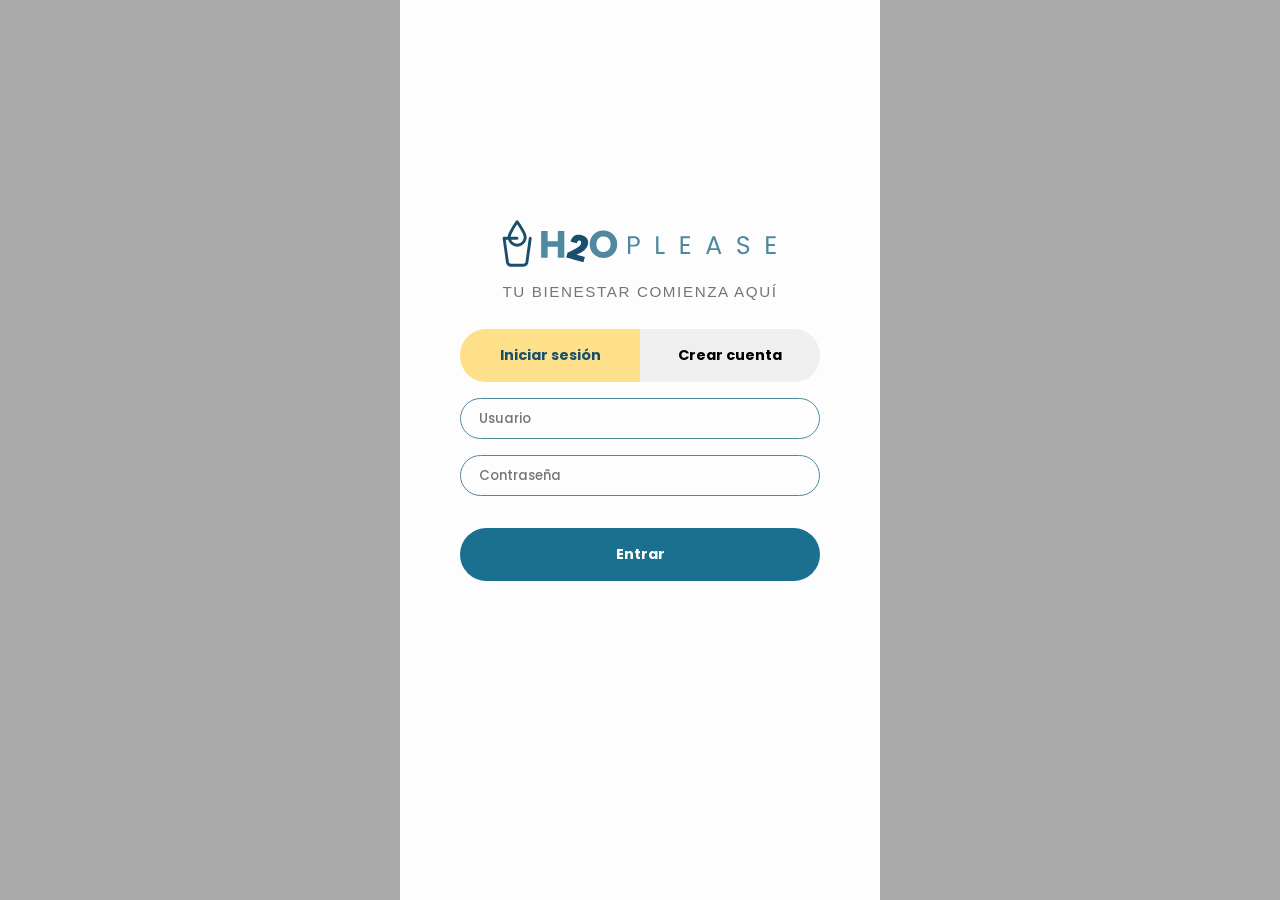
<file: index.html>
<!DOCTYPE html>
<html lang="es">

<head>
  <meta charset="UTF-8">
  <meta name="viewport" content="width=device-width, initial-scale=1.0">
  <link rel="stylesheet" href="styles/styles.css" type="text/css">
  <script src="./scripts/darkmode.js" defer></script>
  <title>H2O Please - Acceso</title>
</head>

<body data-page="login">
  <main class="login-layout">

    <header>
      <svg viewBox="0 0 1586 278">
        <path
          d="M89.26 13.24c1.88-2.63 4.2-5.67 7.76-5.72 3.62-.41 6.71 2 8.6 4.85 14.27 20.89 28.31 42.14 38.7 65.28 2.92 6.84 5.8 13.87 6.53 21.34.98 12.56-2.82 25.39-10.37 35.46-9.56 13-25.22 21.6-41.47 21.66-11.46.46-22.93-3.2-32.17-9.97-9.79-7.02-16.87-17.4-20.49-28.83-4.37-.12-8.75-.09-13.12-.07 6.08 41.65 11.75 83.37 17.63 125.05.47 2.96 1.45 6.08 3.88 8.03 2.51 2.21 6.02 2.38 9.2 2.43q34.065-.105 68.13 0c3.62.04 7.72-.59 10.01-3.71 3.18-4.31 2.85-10 3.73-15.05 5.73-41.61 11.74-83.19 17.48-124.8.39-2.22 1.01-4.55 2.68-6.17 3.26-3.26 9.33-2.8 12.04.94 1.76 2.15 1.74 5.08 1.47 7.7-6.36 44.69-12.5 89.41-18.81 134.11-1.24 9.39-7.67 17.95-16.51 21.44-4.79 2.03-10.08 1.87-15.17 1.87-22.35-.04-44.69-.04-67.04.01-8.11.2-16.2-3.42-21.22-9.83-3.88-4.59-5.69-10.52-6.37-16.41-5.66-40.8-11.33-81.6-17.05-122.39-.55-4.12-1.57-8.22-1.37-12.39.11-3.74 3.41-6.86 7.09-7.06 6.98-.51 14-.03 20.99-.15 2.14-13.87 8.37-26.63 14.88-38.91 9.08-16.86 19.56-32.91 30.36-48.71M67.77 80.75c-3.06 6.37-5.65 13.02-6.93 20 11.07.17 22.14.02 33.21.01 2.81.12 5.98 0 8.29 1.88 3.64 2.93 3.96 9.07.53 12.29-2.31 2.3-5.8 2.23-8.82 2.34-10.08-.01-20.15-.15-30.23.04 3.88 7.95 10.05 14.91 18.12 18.74 10.35 5.13 23.21 4.82 33.27-.87 10.31-5.68 17.84-16.37 19-28.17 1.22-8.62-2.25-16.89-5.72-24.57-8.58-18.23-19.15-35.5-30.7-51.99-11.35 15.89-21.53 32.69-30.02 50.3M437.36 89.45c14.55-1.98 29.56 1.76 42.22 8.99 10.99 6.21 18.28 18.14 18.94 30.73.89 17.42-7.47 34.55-20.42 45.96-13.39 11.76-29.52 19.96-46.1 26.23 15.97 4.03 31.85 8.41 47.75 12.7-2.65 10.05-5.37 20.08-8.06 30.11-20.61-5.12-41.04-10.92-61.57-16.32-11.89-3.27-23.87-6.23-35.71-9.68 1.88-7.34 3.9-14.64 5.75-21.98.79-2.58 1.17-5.94 4.1-6.99 21.26-9.6 43.65-18.02 61.63-33.34 7.18-6.16 13.62-14.86 13.06-24.78-.28-7.79-10.5-12.14-16.65-7.79-4.55 3.16-6.19 8.75-7.91 13.71-12.11-2.98-24.18-6.15-36.13-9.69 2.83-8.69 6.68-17.28 13.05-23.98 6.8-7.38 16.06-12.54 26.05-13.88" />
        <path
          d="m 582.47,65.1 c -2.02059,0.05967 -4.03848,0.189753 -6.05,0.39 -25.24,2.18 -49.04,17.59 -60.62,40.23 -8.57,16.31 -10.6,35.61 -7.06,53.58 3.71,18.65 14.77,35.71 30.36,46.62 25.85,18.28 62.88,18.88 89.31,1.46 16.26,-10.67 27.99,-27.95 31.97,-46.98 2.84,-13.64 2.45,-28 -1.35,-41.42 C 653.6,100.29 640.58,83.81 623.34,74.65 610.923,67.755 596.623,64.688 582.47,65.1 m -349.4,2.16 c -0.33,19.25 -0.05,38.5 -0.14,57.74 0.13,31.23 -0.26,62.45 0.2,93.67 12.18,-0.14 24.37,-0.11 36.56,-0.02 0.11,-20.8 -0.27,-41.61 0.18,-62.41 19.01,0.02 38.02,0.05 57.04,-0.01 0.26,20.68 -0.05,41.36 0.13,62.05 12.29,0.23 24.58,0.26 36.86,-0.02 0.03,-50.33 0.14,-100.66 -0.06,-150.99 -12.24,0.04 -24.49,0.06 -36.74,-0.01 -0.28,19.67 0.04,39.34 -0.15,59.01 -19.04,0.23 -38.08,0.25 -57.12,-0.01 -0.35,-19.65 -0.07,-39.32 -0.13,-58.97 -12.21,0.01 -24.42,0.04 -36.63,-0.03 m 352.72,31.268 c 5.838,0.083 11.65,1.185 16.95,3.673 8.37,3.9 14.89,11.249 18.34,19.759 3.61,8.69 4.239,18.34 3.309,27.63 -1,9.62 -4.82,19.15 -11.77,26.03 -6.16,6.38 -14.82,10 -23.6,10.61 -10.71,0.89 -22.2,-1.58 -30.37,-8.89 -7.91,-6.9 -12.39,-17.09 -13.41,-27.42 -1.02,-10.71 -0.22,-22.01 4.9,-31.67 5.02,-9.64 14.5,-16.86 25.22,-18.85 3.416,-0.604 6.928,-0.921 10.431,-0.872 m 785.887,-1.945 c -5.145,0.14 -10.256,1.08 -14.987,3.117 -7.48,3.07 -13.66,9.51 -15.59,17.46 -2,8.28 -0.85,18.07 5.45,24.29 6.43,6.52 15.76,8.39 24.23,10.84 6.53,1.94 13.66,3.35 18.9,8.02 6.5,5.74 5.7,17.16 -0.91,22.51 -6.5,5.47 -16.06,5.58 -23.85,3.25 -6.57,-2.09 -10.1,-8.58 -11.63,-14.88 -4.59,-0.27 -9.18,-0.26 -13.77,-0.19 0.51,7.31 3.42,14.59 9.27,19.25 8.53,7.23 20.39,9.11 31.22,7.86 9.22,-1.02 18.31,-5.84 23.29,-13.85 4.08,-6.37 4.88,-14.45 3.1,-21.71 -1.73,-6.95 -7.3,-12.4 -13.68,-15.29 -8.7,-3.88 -18.14,-5.62 -27.05,-8.89 -4.5,-1.68 -9.08,-4.4 -11.06,-8.99 -2.52,-6.39 -0.66,-14.7 5.39,-18.45 6.55,-4.11 15.27,-4.19 22.28,-1.17 5.14,2.18 8.08,7.22 10.18,12.13 4.63,0.24 9.26,0.2 13.91,0.07 -0.81,-3.97 -1.67,-8.04 -3.87,-11.51 -4.73,-7.4 -12.99,-12.13 -21.6,-13.32 -3.038,-0.428 -6.136,-0.631 -9.223,-0.547 m 158.037,1.075 c -8.8927,6.67e-4 -17.784,0.05167 -26.674,0.153 0,33.29 -0.21,66.58 0.1,99.87 17.85,-0.13 35.69,-0.13 53.54,-0.02 -0.02,-3.56 0,-7.121 0.03,-10.681 -13.53,-0.55 -27.08,-0.13 -40.61,-0.21 -0.15,-11.49 -0.22,-22.97 0.05,-34.45 12.04,0.06 24.08,0.24 36.12,-0.06 0.03,-3.48 0.02,-6.96 -0.01,-10.43 -12.05,-0.28 -24.1,-0.07 -36.15,-0.08 -0.17,-11.15 -0.22,-22.3 0.03,-33.44 13.42,0.04 26.84,0.23 40.26,-0.07 0.04,-3.47 0.04,-6.95 -0.01,-10.42 -8.8907,-0.108667 -17.7827,-0.162667 -26.676,-0.162 m -483,0.003 c -8.8927,0 -17.784,0.05 -26.674,0.15 0,33.29 -0.2,66.58 0.1,99.87 17.85,-0.14 35.69,-0.11 53.54,-0.02 -0.01,-3.56 0,-7.121 0.04,-10.681 -13.54,-0.55 -27.08,-0.12 -40.62,-0.22 -0.14,-11.48 -0.21,-22.96 0.05,-34.44 12.04,0.06 24.09,0.24 36.13,-0.07 0.02,-3.47 0.01,-6.95 -0.02,-10.42 -12.05,-0.29 -24.1,-0.07 -36.15,-0.09 -0.16,-11.14 -0.21,-22.29 0.03,-33.43 13.42,0.05 26.84,0.22 40.26,-0.07 0.05,-3.47 0.04,-6.95 -0.01,-10.42 -8.8907,-0.105333 -17.7827,-0.158333 -26.676,-0.159 M 740.54,97.764 c -5.835,0.003 -11.67,0.056 -17.5,0.126 0,33.26 -0.21,66.53 0.11,99.78 4.23,-0.05 8.47,-0.05 12.71,0 0.38,-13.88 -0.01,-27.78 0.19,-41.67 13.62,-0.65 28.49,2.1 40.88,-5.1 14.22,-8.42 16.94,-29.89 6.44,-42.27 -6.06,-7.51 -15.99,-10.49 -25.33,-10.7 -5.83,-0.124 -11.665,-0.17 -17.5,-0.166 m 147.957,0.055 c -2.15605,-0.0047 -4.3121,0.0057 -6.468,0.031 0.02,33.27 -0.2,66.55 0.12,99.82 15.9,-0.13 31.81,-0.13 47.71,0 0.06,-3.55 0.111,-7.09 0.151,-10.64 -11.65,-0.19 -23.3,0.02 -34.95,-0.1 -0.15,-29.68 0.06,-59.36 -0.09,-89.05 -2.1575,-0.03499 -4.31522,-0.05499 -6.473,-0.06 m 318.777,0.393 c -2.478,-0.023 -4.944,0.108 -7.344,0.728 -1.89,3.07 -2.83,6.59 -4.04,9.95 -10.54,29.48 -21.54,58.8 -31.95,88.32 4.46,0.09 9.19,1.06 13.49,-0.54 3.44,-6.75 5.14,-14.26 7.97,-21.29 14.46,-0.13 28.92,-0.04 43.38,-0.05 2.91,7.28 5.32,14.74 8.2,22.03 4.45,0.1 8.9,0.07 13.35,-0.1 -3.23,-10.37 -7.28,-20.46 -10.88,-30.71 -8.27,-22.71 -16.36,-45.48 -24.75,-68.15 -2.455,0.01 -4.947,-0.166 -7.426,-0.188 m -458.279,10.303 c 4.318,-0.033 8.63,0.079 12.916,0.634 6.17,0.78 12.048,5.05 13.618,11.25 1.74,6.92 1.01,15.5 -4.77,20.39 -5.19,4.35 -12.379,4.28 -18.779,4.45 -5.31,0.04 -10.62,-0.02 -15.93,-0.13 -0.09,-12.12 -0.08,-24.24 0,-36.36 4.305,-0.025 8.628,-0.202 12.945,-0.234 m 458.345,6.375 c 5.88,16.61 12.05,33.119 17.67,49.819 -11.94,0.09 -23.88,-0.04 -35.82,0.09 6.08,-16.62 11.57,-33.47 18.15,-49.91" />
      </svg>

    </header>

    <section>
      <h1>Tu bienestar comienza aquí</h1>

      <div class="auth-tabs">
        <button type="button" class="auth-tab active" data-mode="login">
          Iniciar sesión
        </button>
        <button type="button" class="auth-tab" data-mode="register">
          Crear cuenta
        </button>
      </div>


      <form id="auth-form">

        <input type="text" id="username" placeholder="Usuario" required autocomplete="username">
        <input type="password" id="password" placeholder="Contraseña" required autocomplete="current-password">

        <button type="submit" id="auth-submit-btn">Entrar</button>
      </form>
    </section>

    <footer>

    </footer>

  </main>

  <script type="module" src="scripts/index.js"></script>
</body>

</html>
</file>
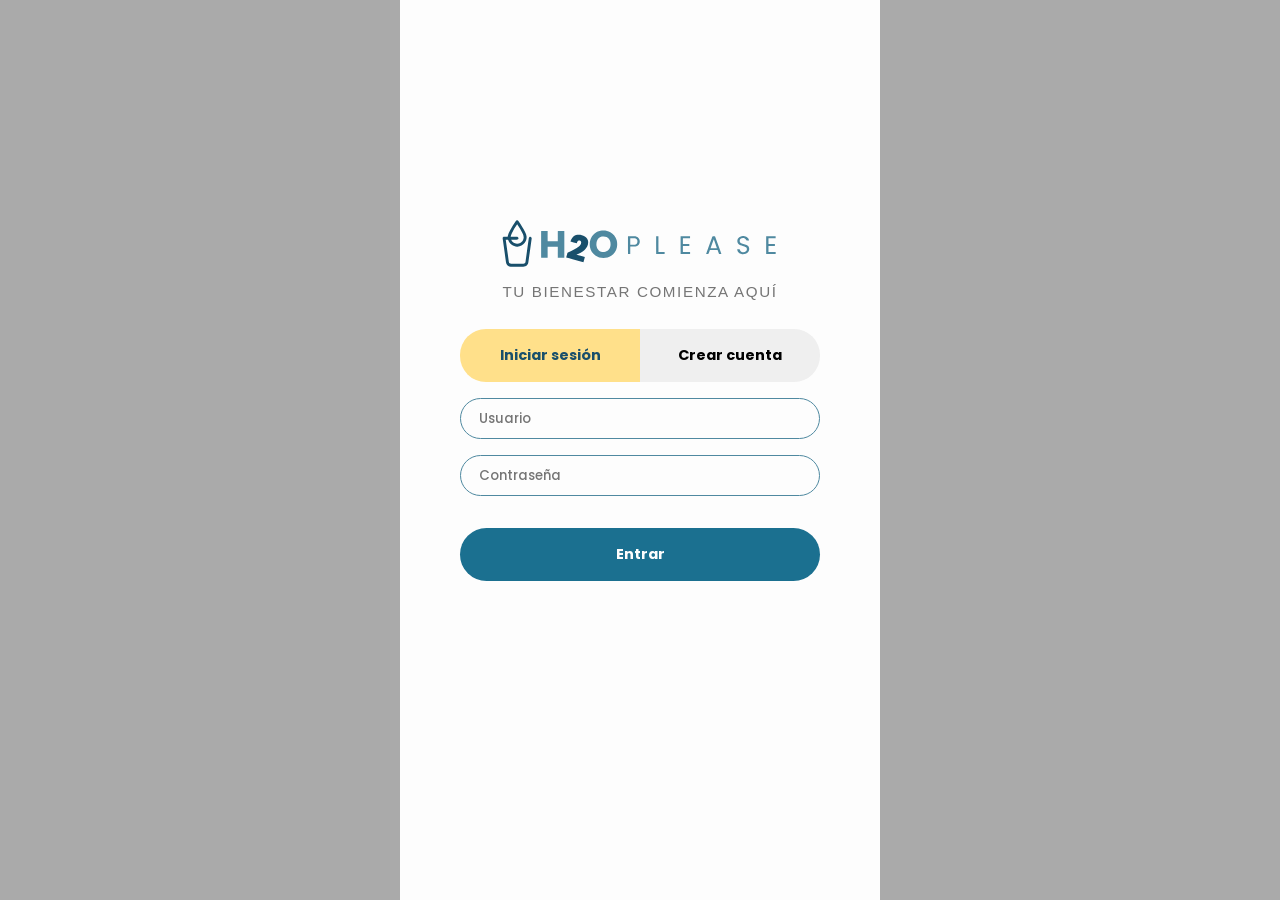
<file: dashboard.html>
<!DOCTYPE html>
<html lang="es">

<head>
  <meta charset="UTF-8">
  <meta name="viewport" content="width=device-width, initial-scale=1.0">
  <link rel="stylesheet" href="styles/styles.css" type="text/css">
  <script src="./scripts/darkmode.js" defer></script>
  <title>H2O Please</title>
</head>

<body data-page="dashboard">
  <header class="header-top">
    <svg viewBox="0 0 1586 278">
      <path
        d="M89.26 13.24c1.88-2.63 4.2-5.67 7.76-5.72 3.62-.41 6.71 2 8.6 4.85 14.27 20.89 28.31 42.14 38.7 65.28 2.92 6.84 5.8 13.87 6.53 21.34.98 12.56-2.82 25.39-10.37 35.46-9.56 13-25.22 21.6-41.47 21.66-11.46.46-22.93-3.2-32.17-9.97-9.79-7.02-16.87-17.4-20.49-28.83-4.37-.12-8.75-.09-13.12-.07 6.08 41.65 11.75 83.37 17.63 125.05.47 2.96 1.45 6.08 3.88 8.03 2.51 2.21 6.02 2.38 9.2 2.43q34.065-.105 68.13 0c3.62.04 7.72-.59 10.01-3.71 3.18-4.31 2.85-10 3.73-15.05 5.73-41.61 11.74-83.19 17.48-124.8.39-2.22 1.01-4.55 2.68-6.17 3.26-3.26 9.33-2.8 12.04.94 1.76 2.15 1.74 5.08 1.47 7.7-6.36 44.69-12.5 89.41-18.81 134.11-1.24 9.39-7.67 17.95-16.51 21.44-4.79 2.03-10.08 1.87-15.17 1.87-22.35-.04-44.69-.04-67.04.01-8.11.2-16.2-3.42-21.22-9.83-3.88-4.59-5.69-10.52-6.37-16.41-5.66-40.8-11.33-81.6-17.05-122.39-.55-4.12-1.57-8.22-1.37-12.39.11-3.74 3.41-6.86 7.09-7.06 6.98-.51 14-.03 20.99-.15 2.14-13.87 8.37-26.63 14.88-38.91 9.08-16.86 19.56-32.91 30.36-48.71M67.77 80.75c-3.06 6.37-5.65 13.02-6.93 20 11.07.17 22.14.02 33.21.01 2.81.12 5.98 0 8.29 1.88 3.64 2.93 3.96 9.07.53 12.29-2.31 2.3-5.8 2.23-8.82 2.34-10.08-.01-20.15-.15-30.23.04 3.88 7.95 10.05 14.91 18.12 18.74 10.35 5.13 23.21 4.82 33.27-.87 10.31-5.68 17.84-16.37 19-28.17 1.22-8.62-2.25-16.89-5.72-24.57-8.58-18.23-19.15-35.5-30.7-51.99-11.35 15.89-21.53 32.69-30.02 50.3M437.36 89.45c14.55-1.98 29.56 1.76 42.22 8.99 10.99 6.21 18.28 18.14 18.94 30.73.89 17.42-7.47 34.55-20.42 45.96-13.39 11.76-29.52 19.96-46.1 26.23 15.97 4.03 31.85 8.41 47.75 12.7-2.65 10.05-5.37 20.08-8.06 30.11-20.61-5.12-41.04-10.92-61.57-16.32-11.89-3.27-23.87-6.23-35.71-9.68 1.88-7.34 3.9-14.64 5.75-21.98.79-2.58 1.17-5.94 4.1-6.99 21.26-9.6 43.65-18.02 61.63-33.34 7.18-6.16 13.62-14.86 13.06-24.78-.28-7.79-10.5-12.14-16.65-7.79-4.55 3.16-6.19 8.75-7.91 13.71-12.11-2.98-24.18-6.15-36.13-9.69 2.83-8.69 6.68-17.28 13.05-23.98 6.8-7.38 16.06-12.54 26.05-13.88" />
      <path
        d="m 582.47,65.1 c -2.02059,0.05967 -4.03848,0.189753 -6.05,0.39 -25.24,2.18 -49.04,17.59 -60.62,40.23 -8.57,16.31 -10.6,35.61 -7.06,53.58 3.71,18.65 14.77,35.71 30.36,46.62 25.85,18.28 62.88,18.88 89.31,1.46 16.26,-10.67 27.99,-27.95 31.97,-46.98 2.84,-13.64 2.45,-28 -1.35,-41.42 C 653.6,100.29 640.58,83.81 623.34,74.65 610.923,67.755 596.623,64.688 582.47,65.1 m -349.4,2.16 c -0.33,19.25 -0.05,38.5 -0.14,57.74 0.13,31.23 -0.26,62.45 0.2,93.67 12.18,-0.14 24.37,-0.11 36.56,-0.02 0.11,-20.8 -0.27,-41.61 0.18,-62.41 19.01,0.02 38.02,0.05 57.04,-0.01 0.26,20.68 -0.05,41.36 0.13,62.05 12.29,0.23 24.58,0.26 36.86,-0.02 0.03,-50.33 0.14,-100.66 -0.06,-150.99 -12.24,0.04 -24.49,0.06 -36.74,-0.01 -0.28,19.67 0.04,39.34 -0.15,59.01 -19.04,0.23 -38.08,0.25 -57.12,-0.01 -0.35,-19.65 -0.07,-39.32 -0.13,-58.97 -12.21,0.01 -24.42,0.04 -36.63,-0.03 m 352.72,31.268 c 5.838,0.083 11.65,1.185 16.95,3.673 8.37,3.9 14.89,11.249 18.34,19.759 3.61,8.69 4.239,18.34 3.309,27.63 -1,9.62 -4.82,19.15 -11.77,26.03 -6.16,6.38 -14.82,10 -23.6,10.61 -10.71,0.89 -22.2,-1.58 -30.37,-8.89 -7.91,-6.9 -12.39,-17.09 -13.41,-27.42 -1.02,-10.71 -0.22,-22.01 4.9,-31.67 5.02,-9.64 14.5,-16.86 25.22,-18.85 3.416,-0.604 6.928,-0.921 10.431,-0.872 m 785.887,-1.945 c -5.145,0.14 -10.256,1.08 -14.987,3.117 -7.48,3.07 -13.66,9.51 -15.59,17.46 -2,8.28 -0.85,18.07 5.45,24.29 6.43,6.52 15.76,8.39 24.23,10.84 6.53,1.94 13.66,3.35 18.9,8.02 6.5,5.74 5.7,17.16 -0.91,22.51 -6.5,5.47 -16.06,5.58 -23.85,3.25 -6.57,-2.09 -10.1,-8.58 -11.63,-14.88 -4.59,-0.27 -9.18,-0.26 -13.77,-0.19 0.51,7.31 3.42,14.59 9.27,19.25 8.53,7.23 20.39,9.11 31.22,7.86 9.22,-1.02 18.31,-5.84 23.29,-13.85 4.08,-6.37 4.88,-14.45 3.1,-21.71 -1.73,-6.95 -7.3,-12.4 -13.68,-15.29 -8.7,-3.88 -18.14,-5.62 -27.05,-8.89 -4.5,-1.68 -9.08,-4.4 -11.06,-8.99 -2.52,-6.39 -0.66,-14.7 5.39,-18.45 6.55,-4.11 15.27,-4.19 22.28,-1.17 5.14,2.18 8.08,7.22 10.18,12.13 4.63,0.24 9.26,0.2 13.91,0.07 -0.81,-3.97 -1.67,-8.04 -3.87,-11.51 -4.73,-7.4 -12.99,-12.13 -21.6,-13.32 -3.038,-0.428 -6.136,-0.631 -9.223,-0.547 m 158.037,1.075 c -8.8927,6.67e-4 -17.784,0.05167 -26.674,0.153 0,33.29 -0.21,66.58 0.1,99.87 17.85,-0.13 35.69,-0.13 53.54,-0.02 -0.02,-3.56 0,-7.121 0.03,-10.681 -13.53,-0.55 -27.08,-0.13 -40.61,-0.21 -0.15,-11.49 -0.22,-22.97 0.05,-34.45 12.04,0.06 24.08,0.24 36.12,-0.06 0.03,-3.48 0.02,-6.96 -0.01,-10.43 -12.05,-0.28 -24.1,-0.07 -36.15,-0.08 -0.17,-11.15 -0.22,-22.3 0.03,-33.44 13.42,0.04 26.84,0.23 40.26,-0.07 0.04,-3.47 0.04,-6.95 -0.01,-10.42 -8.8907,-0.108667 -17.7827,-0.162667 -26.676,-0.162 m -483,0.003 c -8.8927,0 -17.784,0.05 -26.674,0.15 0,33.29 -0.2,66.58 0.1,99.87 17.85,-0.14 35.69,-0.11 53.54,-0.02 -0.01,-3.56 0,-7.121 0.04,-10.681 -13.54,-0.55 -27.08,-0.12 -40.62,-0.22 -0.14,-11.48 -0.21,-22.96 0.05,-34.44 12.04,0.06 24.09,0.24 36.13,-0.07 0.02,-3.47 0.01,-6.95 -0.02,-10.42 -12.05,-0.29 -24.1,-0.07 -36.15,-0.09 -0.16,-11.14 -0.21,-22.29 0.03,-33.43 13.42,0.05 26.84,0.22 40.26,-0.07 0.05,-3.47 0.04,-6.95 -0.01,-10.42 -8.8907,-0.105333 -17.7827,-0.158333 -26.676,-0.159 M 740.54,97.764 c -5.835,0.003 -11.67,0.056 -17.5,0.126 0,33.26 -0.21,66.53 0.11,99.78 4.23,-0.05 8.47,-0.05 12.71,0 0.38,-13.88 -0.01,-27.78 0.19,-41.67 13.62,-0.65 28.49,2.1 40.88,-5.1 14.22,-8.42 16.94,-29.89 6.44,-42.27 -6.06,-7.51 -15.99,-10.49 -25.33,-10.7 -5.83,-0.124 -11.665,-0.17 -17.5,-0.166 m 147.957,0.055 c -2.15605,-0.0047 -4.3121,0.0057 -6.468,0.031 0.02,33.27 -0.2,66.55 0.12,99.82 15.9,-0.13 31.81,-0.13 47.71,0 0.06,-3.55 0.111,-7.09 0.151,-10.64 -11.65,-0.19 -23.3,0.02 -34.95,-0.1 -0.15,-29.68 0.06,-59.36 -0.09,-89.05 -2.1575,-0.03499 -4.31522,-0.05499 -6.473,-0.06 m 318.777,0.393 c -2.478,-0.023 -4.944,0.108 -7.344,0.728 -1.89,3.07 -2.83,6.59 -4.04,9.95 -10.54,29.48 -21.54,58.8 -31.95,88.32 4.46,0.09 9.19,1.06 13.49,-0.54 3.44,-6.75 5.14,-14.26 7.97,-21.29 14.46,-0.13 28.92,-0.04 43.38,-0.05 2.91,7.28 5.32,14.74 8.2,22.03 4.45,0.1 8.9,0.07 13.35,-0.1 -3.23,-10.37 -7.28,-20.46 -10.88,-30.71 -8.27,-22.71 -16.36,-45.48 -24.75,-68.15 -2.455,0.01 -4.947,-0.166 -7.426,-0.188 m -458.279,10.303 c 4.318,-0.033 8.63,0.079 12.916,0.634 6.17,0.78 12.048,5.05 13.618,11.25 1.74,6.92 1.01,15.5 -4.77,20.39 -5.19,4.35 -12.379,4.28 -18.779,4.45 -5.31,0.04 -10.62,-0.02 -15.93,-0.13 -0.09,-12.12 -0.08,-24.24 0,-36.36 4.305,-0.025 8.628,-0.202 12.945,-0.234 m 458.345,6.375 c 5.88,16.61 12.05,33.119 17.67,49.819 -11.94,0.09 -23.88,-0.04 -35.82,0.09 6.08,-16.62 11.57,-33.47 18.15,-49.91" />
    </svg>
    <input id="toggleButton" type="checkbox">
  </header>

  <main class="app-layout">
    <div id="view-today">
      <h1>Progreso de hidratación del día</h1>
      <div>
        <progress class="side-progress" id="progress" value="0" max="100"></progress>
      </div>

      <section>
        <h2>DATOS DEL DÍA</h2>
        <div class="weather-api" id="weather-output">API DEL TIEMPO</div>
        <h3>OBJETIVO DEL DÍA (ml)</h3>
        <p class="stat-card" id="daily-target">2300</p>

        <h3 class="acumulated">HAS BEBIDO (ml)</h3>
        <p id="total">0</p>

        <time id="countdown">00:00</time>

        <form class="input-container" id="drink-form">
          <label for="amount">¿Cuánto vas a beber?</label>
          <input type="number" id="amount" placeholder="200" min="0" max="1000"> <span>ml</span>
          <button type="submit" class="drink-button" id="add-btn">
            <img src="./assets/images/water-glass-icon-white.svg" alt="Pulsa para beber">
          </button>
        </form>
      </section>
    </div>

    <section id="view-history" style="display: none">
      <h2>HISTORIAL</h2>
      <div id="history-container">
        <p>Sin registros</p>
      </div>
    </section>

    <section id="view-me" style="display: none">
      <h2>MI PERFIL</h2>
      <div id="profile-container" class="profile-card">
        <div class="user-info">
          <p><strong>Usuario:</strong> <span id="profile-name"></span></p>

          <div class="edit-group">
            <label for="edit-age">Edad (años):</label>
            <input type="number" id="edit-age" min="1" placeholder="Ej: 25" inputmode="numeric">
          </div>

          <div class="edit-group">
            <label for="edit-weight">Peso (kg):</label>
            <input type="number" id="edit-weight" min="1" placeholder="Ej: 75" inputmode="numeric">
          </div>

          <p><strong>Objetivo diario:</strong> <span id="profile-target"></span> ml</p>
        </div>

        <button type="button" id="btn-save-profile" class="save-btn">Guardar Cambios</button>

        <button type="button" id="btn-logout" class="logout-btn">Cerrar Sesión</button>
      </div>
    </section>

  </main>
  <footer>
    <nav class="bottom-navigation">
      <button id="btn-today">
        <svg viewBox="0 0 512 512">
          <path
            d=" M 246.57 0.00 L 255.43 0.00 C 258.90 0.64 262.44 0.71 265.96 0.76 C 303.71 3.54 340.39 18.37 369.71 42.26 C 397.67 64.85 419.06 95.50 430.40 129.62 C 431.20 132.29 432.51 134.90 432.60 137.73 C 430.71 141.12 427.98 144.05 426.84 147.83 C 424.08 156.16 424.25 165.07 422.55 173.62 C 421.44 178.91 420.82 184.30 419.56 189.56 C 413.18 189.81 406.76 189.69 400.37 189.62 C 399.57 184.61 400.01 179.49 399.43 174.45 C 397.91 161.82 395.21 149.27 390.64 137.37 C 374.45 93.11 335.89 57.88 290.40 45.63 C 261.15 37.64 229.45 38.63 200.89 48.91 C 168.28 60.43 140.00 83.74 122.45 113.54 C 98.94 152.56 94.93 202.66 112.13 244.87 C 123.41 273.02 143.46 297.55 168.80 314.20 C 171.68 316.09 174.80 317.65 177.40 319.94 C 173.44 324.78 168.64 328.82 164.36 333.35 C 159.09 338.37 154.30 343.89 148.80 348.65 C 145.36 347.18 142.51 344.66 139.43 342.57 C 97.89 312.47 69.20 265.00 62.96 213.98 C 59.55 185.36 62.03 155.86 71.51 128.56 C 78.12 109.13 87.94 90.77 100.52 74.54 C 132.49 32.18 183.09 4.54 236.04 0.73 C 239.56 0.75 243.10 0.65 246.57 0.00 Z" />
          <path
            d=" M 253.35 82.43 C 257.56 80.97 262.37 81.61 266.19 83.86 C 269.19 85.81 271.36 88.73 273.44 91.58 C 292.66 118.67 312.33 145.43 331.50 172.54 C 337.30 181.35 340.90 191.56 342.21 202.00 C 342.19 207.19 344.46 212.32 342.70 217.45 C 341.82 235.93 333.66 253.69 321.32 267.33 C 302.30 288.51 272.07 299.17 244.02 294.01 C 227.09 291.25 211.21 282.97 198.77 271.23 C 181.03 253.91 170.86 228.50 173.66 203.68 C 175.67 191.68 179.21 179.49 186.76 169.74 C 205.16 144.15 223.57 118.57 242.00 93.00 C 244.91 88.72 248.12 84.00 253.35 82.43 M 253.91 128.92 C 239.83 148.49 225.67 168.00 211.62 187.59 C 205.74 195.76 203.16 206.11 203.99 216.08 C 206.34 242.29 230.48 264.92 257.01 264.42 C 278.03 265.57 298.77 252.44 307.44 233.38 C 315.14 218.69 314.02 199.46 303.74 186.27 C 290.30 168.00 277.37 149.36 263.96 131.06 C 262.03 128.53 260.61 125.51 258.03 123.56 C 256.44 125.17 255.18 127.07 253.91 128.92 Z" />
          <path
            d=" M 439.89 160.07 C 439.99 154.67 444.23 149.19 450.00 149.56 C 455.29 149.12 459.83 153.80 459.98 158.94 C 461.04 181.98 460.56 205.25 455.92 227.92 C 454.38 239.11 450.90 249.87 447.73 260.67 C 445.20 269.70 441.18 278.21 437.93 286.99 C 427.68 309.81 414.49 331.30 398.77 350.77 C 392.50 359.39 384.54 366.54 377.31 374.31 C 365.73 385.16 353.81 395.75 340.57 404.54 C 333.48 410.07 325.64 414.45 317.82 418.83 C 305.55 426.22 292.19 431.50 279.03 437.05 C 264.07 442.55 248.79 447.28 233.08 450.10 C 227.89 451.23 222.48 451.52 217.46 453.36 C 217.07 469.89 217.67 486.46 217.22 503.00 C 217.22 507.46 213.33 510.29 209.69 512.00 L 205.32 512.00 C 200.63 509.87 197.14 506.00 193.62 502.38 C 167.45 476.22 141.29 450.04 115.11 423.89 C 113.01 421.74 111.16 419.06 111.15 415.94 C 110.86 412.26 113.16 409.10 115.61 406.61 C 141.64 380.64 167.62 354.62 193.62 328.62 C 196.32 325.99 198.77 323.06 201.85 320.86 C 205.73 318.14 211.51 318.79 214.71 322.29 C 217.12 324.49 217.34 327.95 217.39 331.00 C 217.36 345.90 217.33 360.81 217.35 375.70 C 230.82 376.11 244.20 373.72 257.43 371.46 C 289.46 364.68 320.00 350.91 346.14 331.16 C 367.41 315.64 385.31 295.85 400.28 274.28 C 416.15 250.22 427.94 223.38 434.17 195.20 C 436.42 183.55 438.85 171.91 439.89 160.07 Z" />
          <path
            d=" M 282.35 189.38 C 291.19 185.98 301.82 192.59 302.65 201.99 C 303.53 216.47 297.13 230.85 287.16 241.16 C 278.59 249.31 267.30 254.78 255.44 255.67 C 249.25 257.02 241.94 255.25 238.04 250.01 C 235.74 246.31 234.15 241.70 235.39 237.36 C 236.85 230.37 243.88 225.07 250.96 225.31 C 260.32 225.34 268.83 218.33 271.33 209.43 C 272.18 204.55 271.94 199.15 274.93 194.91 C 276.87 192.50 279.34 190.31 282.35 189.38 Z" />
        </svg>
        <span>HOY</span>
      </button>
      <button id="btn-history">
        <svg viewBox="0 0 512 512">
          <path
            d=" M 84.00 0.00 L 124.00 0.00 C 124.03 13.32 123.94 26.64 124.03 39.97 C 212.01 40.02 299.99 40.02 387.97 39.97 C 388.06 26.65 387.97 13.32 388.00 0.00 L 428.00 0.00 C 428.03 13.32 427.94 26.64 428.03 39.97 C 437.66 40.19 447.30 39.65 456.91 40.29 C 474.29 41.50 490.74 51.01 500.80 65.18 C 506.95 73.51 510.19 83.55 512.00 93.65 L 512.00 265.69 C 502.67 254.83 492.39 244.69 480.75 236.30 C 477.91 234.17 474.56 232.54 472.41 229.64 C 471.78 227.14 471.92 224.54 471.90 221.99 C 472.07 210.67 472.02 199.35 471.97 188.04 C 327.99 187.97 184.01 187.98 40.03 188.03 C 39.95 275.38 40.04 362.72 39.99 450.06 C 39.89 455.89 41.54 462.00 45.91 466.09 C 50.00 470.46 56.11 472.11 61.94 472.01 C 112.96 471.98 163.98 472.01 215.00 471.99 C 219.87 472.09 224.83 471.44 229.64 472.42 C 232.36 474.40 233.93 477.50 235.90 480.16 C 244.34 492.05 254.66 502.51 265.69 512.00 L 53.65 512.00 C 39.79 509.78 26.28 503.79 16.64 493.37 C 7.34 483.95 2.13 471.28 0.00 458.36 L 0.00 93.65 C 1.63 84.99 4.06 76.32 8.80 68.81 C 18.40 52.94 35.69 41.92 54.22 40.36 C 64.12 39.60 74.05 40.21 83.97 39.97 C 84.06 26.64 83.97 13.32 84.00 0.00 M 40.07 99.92 C 39.90 115.94 40.03 131.96 40.02 147.98 C 184.01 148.01 327.99 148.02 471.97 147.98 C 472.06 133.65 471.94 119.33 472.04 105.01 C 471.99 100.79 472.10 96.42 470.48 92.45 C 467.63 85.49 460.64 80.33 453.05 80.13 C 444.72 79.79 436.37 80.07 428.02 80.02 C 427.94 93.34 428.06 106.66 427.98 119.98 C 414.66 120.02 401.34 120.02 388.02 119.98 C 387.93 106.66 388.07 93.34 387.97 80.02 C 299.99 79.99 212.01 79.99 124.02 80.02 C 123.93 93.34 124.07 106.66 123.98 119.98 C 110.66 120.02 97.34 120.02 84.02 119.98 C 83.93 106.66 84.06 93.34 83.98 80.02 C 75.33 80.10 66.66 79.71 58.02 80.21 C 48.13 80.86 39.88 90.04 40.07 99.92 Z" />
          <path
            d=" M 76.02 230.03 C 89.34 229.98 102.66 229.98 115.98 230.03 C 116.02 243.34 116.02 256.66 115.98 269.98 C 102.66 270.02 89.34 270.02 76.03 269.98 C 75.97 256.66 75.98 243.34 76.02 230.03 Z" />
          <path
            d=" M 156.02 230.02 C 169.34 229.99 182.66 229.98 195.98 230.02 C 196.02 243.34 196.02 256.66 195.98 269.98 C 182.66 270.02 169.34 270.02 156.02 269.98 C 155.99 256.66 155.97 243.34 156.02 230.02 Z" />
          <path
            d=" M 236.02 230.03 C 249.34 229.98 262.66 229.98 275.98 230.03 C 276.02 243.34 276.02 256.66 275.98 269.98 C 262.66 270.02 249.34 270.02 236.02 269.98 C 235.98 256.66 235.98 243.34 236.02 230.03 Z" />
          <path
            d=" M 333.36 249.37 C 360.14 240.21 389.86 239.63 416.88 248.14 C 452.79 259.09 483.38 285.90 499.21 319.91 C 507.02 336.37 511.03 354.43 512.00 372.57 L 512.00 381.43 C 511.09 397.84 507.81 414.17 501.33 429.32 C 487.77 461.68 461.05 488.25 428.61 501.62 C 413.66 507.91 397.58 511.10 381.43 512.00 L 372.57 512.00 C 345.87 510.77 319.42 502.08 297.86 486.15 C 262.30 460.67 240.39 417.00 242.25 373.19 C 242.77 347.69 250.98 322.44 265.36 301.39 C 281.64 277.34 305.84 258.71 333.36 249.37 M 366.44 282.63 C 344.98 285.01 324.48 294.97 309.40 310.42 C 292.74 327.17 282.76 350.34 282.12 373.96 C 281.40 394.36 287.54 414.96 299.38 431.59 C 309.77 446.34 324.40 458.09 341.12 464.89 C 362.40 473.68 386.89 474.24 408.58 466.54 C 437.36 456.53 460.50 431.84 468.47 402.42 C 474.18 382.09 472.80 359.86 464.59 340.41 C 455.61 318.78 438.28 300.78 417.05 290.94 C 401.37 283.57 383.65 280.73 366.44 282.63 Z" />
          <path
            d=" M 76.02 310.03 C 89.34 309.98 102.66 309.98 115.98 310.03 C 116.02 323.34 116.02 336.66 115.98 349.98 C 102.66 350.02 89.34 350.01 76.03 349.98 C 75.97 336.66 75.98 323.34 76.02 310.03 Z" />
          <path
            d=" M 156.02 310.02 C 169.34 309.98 182.66 309.98 195.98 310.02 C 196.02 323.34 196.02 336.66 195.97 349.98 C 182.66 350.02 169.34 350.02 156.02 349.98 C 155.97 336.66 155.98 323.34 156.02 310.02 Z" />
          <path
            d=" M 356.02 310.02 C 369.34 309.98 382.66 309.98 395.98 310.02 C 396.06 325.67 395.94 341.32 396.03 356.98 C 407.34 357.07 418.66 356.93 429.98 357.02 C 430.02 370.34 430.02 383.66 429.98 396.98 C 405.32 397.02 380.67 397.02 356.02 396.97 C 355.99 367.99 355.98 339.01 356.02 310.02 Z" />
          <path
            d=" M 76.02 390.02 C 89.34 389.98 102.66 389.98 115.97 390.02 C 116.02 403.34 116.02 416.66 115.97 429.98 C 102.66 430.02 89.34 430.02 76.02 429.98 C 75.98 416.66 75.98 403.34 76.02 390.02 Z" />
          <path
            d=" M 156.02 390.02 C 169.34 389.98 182.66 389.98 195.98 390.03 C 196.02 403.34 196.02 416.66 195.98 429.98 C 182.66 430.02 169.34 430.02 156.02 429.98 C 155.99 416.66 155.98 403.34 156.02 390.02 Z" />
        </svg>
        <span>HISTORIAL</span>
      </button>
      <button id="btn-me">
        <svg viewBox="0 0 512 512">
          <path
            d=" M 249.58 0.00 L 263.41 0.00 C 276.03 1.34 288.67 3.64 300.44 8.53 C 324.84 18.23 345.79 36.22 359.16 58.82 C 372.61 81.19 378.22 108.08 375.11 133.97 C 371.79 164.59 355.72 193.43 331.90 212.86 C 313.32 228.09 290.10 237.68 266.11 239.50 C 238.53 241.96 210.22 234.39 187.56 218.47 C 160.23 199.60 141.28 168.95 137.12 135.96 C 134.05 112.89 137.66 88.88 147.92 67.94 C 160.54 41.61 183.16 20.30 210.14 9.14 C 222.64 3.82 236.09 1.16 249.58 0.00 M 247.40 40.46 C 219.22 43.28 193.48 62.34 182.50 88.43 C 175.41 104.93 174.00 123.84 178.88 141.15 C 183.88 159.78 196.04 176.31 212.16 186.86 C 227.47 196.98 246.36 201.55 264.60 199.53 C 277.82 198.04 290.73 193.34 301.62 185.65 C 317.35 174.81 328.94 158.12 333.53 139.58 C 337.30 125.00 336.71 109.37 331.99 95.08 C 326.61 78.45 315.50 63.72 301.02 53.93 C 285.53 43.22 266.11 38.40 247.40 40.46 Z" />
          <path
            d=" M 132.18 310.15 C 173.29 281.94 224.25 268.58 273.91 272.79 C 323.56 276.53 371.52 298.13 407.54 332.45 C 434.56 358.01 454.89 390.58 465.91 426.10 C 469.19 436.06 471.76 446.51 470.72 457.07 C 469.20 475.56 458.63 493.08 442.82 502.84 C 435.46 507.69 426.85 510.02 418.37 512.00 L 94.63 512.00 C 82.91 509.95 71.35 505.62 62.27 497.74 C 48.90 486.62 41.05 469.38 41.07 452.02 C 40.88 442.05 44.06 432.47 47.06 423.09 C 61.90 377.41 92.36 337.01 132.18 310.15 M 240.47 312.62 C 200.05 316.13 161.02 333.64 131.70 361.72 C 107.54 384.66 90.01 414.50 81.74 446.77 C 79.26 455.43 83.45 465.36 91.44 469.53 C 97.08 472.74 103.78 471.93 110.00 472.01 C 210.02 471.98 310.04 472.01 410.05 472.00 C 418.62 472.37 427.08 466.88 429.76 458.65 C 432.63 451.34 429.45 443.69 427.34 436.65 C 414.12 395.26 385.30 359.14 347.83 337.13 C 315.76 318.01 277.65 309.43 240.47 312.62 Z" />
        </svg>
        <span>YO</span>
      </button>
    </nav>
  </footer>

  <script type="module" src="./scripts/dashboard.js"></script>
</body>

</html>
</file>
<file: styles/styles.css>
/* ==================== IMPORTED FONTS ==================== */
@font-face {
    font-family: 'Poppins-Light';
    src: url('../assets/fonts/poppins-light.woff2') format('woff2');
    font-weight: 300;
    font-style: normal;
    font-display: swap;
}

@font-face {
    font-family: 'Poppins-Regular';
    src: url('../assets/fonts/poppins-regular.woff2') format('woff2');
    font-weight: 400;
    font-style: normal;
    font-display: swap;
}

@font-face {
    font-family: 'Poppins-Medium';
    src: url('../assets/fonts/poppins-medium.woff2') format('woff2');
    font-weight: 500;
    font-style: normal;
    font-display: swap;
}

@font-face {
    font-family: 'Poppins-Bold';
    src: url('../assets/fonts/poppins-bold.woff2') format('woff2');
    font-weight: 700;
    font-style: normal;
    font-display: swap;
}

/* ==================== VARIABLES ==================== */
:root {
    --primary-color: #1B7090;
    --primary-light-color: #4f89a0;
    --primary-dark-color: #194f6b;
    --secondary-color: #ffd166;
    --secondary-light-color: #ffe08a;
    --neutral-color: #757575;
    --negative-color: #972c24;
    --background-color: #fdfdfd;
    --progress-background-color: #eeeeee;
    --primary-font-regular: 'Poppins-Regular', sans-serif;
    --primary-font-light: 'Poppins-Light', sans-serif;
    --primary-font-medium: 'Poppins-Medium', sans-serif;
    --primary-font-bold: 'Poppins-Bold', sans-serif;
}

.dark-theme {
    --primary-dark-color: #a6e5fe;
    --secondary-light-color: #0f3c52;
    --negative-color: #cb453b;
    --background-color: #222222;
    --progress-background-color: #333333;
    --neutral-color: #bababa;

    svg {
        path:nth-of-type(1) {
            --primary-dark-color: #59cef8;
        }

        path:nth-of-type(2) {
            --primary-light-color: #a6e5fe;
        }
    }

    h2 {
        --primary-color: #3398bd;
    }

    #countdown {
        --primary-dark-color: #ffe08a;
    }

    #drink-form label {
        --primary-light-color: #78cff2;
    }

    #view-me button {
        &:nth-of-type(1) {
            --primary-color: #a6e5fe;
        }

        &:nth-of-type(2) {
            --primary-color: #ffe08a;
        }
    }

    footer {
        --primary-color: #8fcce4;
    }
}

/* ==================== GENERAL STYLES ==================== */
* {
    box-sizing: border-box;
}

html,
body {
    margin: 0;
    padding: 0;
}

html {
    display: flex;
    justify-content: center;
    background: #aaaaaa;
}

body {
    display: grid;
    grid-template-rows: auto 1fr auto;
    min-height: 100dvh;
    width: 480px;
    max-width: 100%;
    /* Se fuerza la barra de scroll para que no descentre el body al cambiar de vista */
    overflow-y: scroll;
    font-family: var(--primary-font-regular);
    background: var(--background-color);
    transition: all 0.3s;
}

header {
    display: flex;
    justify-content: space-between;
    align-items: center;
    position: sticky;
    top: 0;
    padding: 0.5rem 1rem;
    background: var(--background-color);
    z-index: 1;

    svg {
        height: 2.2rem;

        path:nth-of-type(1) {
            fill: var(--primary-dark-color);
        }

        path:nth-of-type(2) {
            fill: var(--primary-light-color);
        }
    }

    #toggleButton {
        position: relative;
        appearance: none;
        -moz-appearance: none;
        -webkit-appearance: none;
        outline: none;
        cursor: pointer;
        height: 1.3rem;
        width: 3rem;
        margin-right: 1.5rem;
        box-shadow: 0.2rem 0.2rem 0.1rem #277B9A11;
        border: 0.05rem solid #277B9A66;
        border-radius: 2rem;

        &:before {
            position: absolute;
            content: "";
            width: 1rem;
            height: 1rem;
            top: 50%;
            left: 0.2rem;
            transform: translateY(-50%) translateX(0%);
            border-radius: 50%;
            background: var(--primary-color);
            transition: transform 0.3s;
        }

        &:after {
            position: absolute;
            content: "";
            background-image: url(../assets/images/bombilla-apagada.svg);
            background-size: cover;
            width: 1.6rem;
            height: 1.6rem;
            top: calc(50% - 0.1rem);
            transform: translateY(-50%);
            left: calc(100% + 0.3rem);
            white-space: nowrap;
            color: var(--primary-light-color);
            pointer-events: none;
        }
    }

    #toggleButton:checked {
        background: var(--primary-color);
        border: none;

        &:before {
            transform: translateY(-50%) translateX(1.6rem);
            background-color: #fdfdfd;
        }

        &:after {
            background-image: url(../assets/images/bombilla-encendida.svg);
        }
    }
}

footer {
    position: sticky;
    bottom: 0;

    nav {
        display: flex;
        gap: 0.5rem;
        justify-content: space-between;
        padding: 0.5rem 0 0 0;
        margin-top: 0.5rem;
        background: var(--background-color);

        button {
            display: flex;
            flex-direction: column;
            align-items: center;
            width: 100%;
            padding: 0.5rem 0.5rem 0 0.5rem;
            border: 0;
            background: var(--background-color);
            cursor: pointer;

            &:nth-of-type(1) {
                svg {
                    transform: scale(1.2);
                }
            }

            svg {
                width: 1.5rem;
                height: auto;
                fill: var(--primary-color);
            }

            span {
                margin: 1rem 0;
                font-weight: 700;
                color: var(--primary-color);
            }
        }
    }
}


/* ==================== USER REGISTER & LOGIN ==================== */

body[data-page="login"] {
    display: flex;
    justify-content: center;
    align-items: center;

    .login-layout {
        display: flex;
        flex-direction: column;
        align-items: center;
        gap: 0.9rem;
        width: 100%;
        max-width: 400px;
        padding: 1.25rem;

        svg {
            transform: scale(1.4);
        }

        h1 {
            margin-top: 0;
            color: var(--neutral-color);
            font-family: var(--primary-font-light);
            font-weight: 300;
            text-transform: uppercase;
            font-size: 0.95rem;
            text-align: center;
            letter-spacing: 0.1rem;
        }

        button {
            width: 100%;
            padding: 1rem 1.1rem;
            margin: 1rem 0;
            border: 0;
            border-radius: 10rem;
            font-family: var(--primary-font-bold);
            font-size: 0.9rem;
            cursor: pointer;
        }
    }

    .auth-tabs {
        display: flex;

        button {

            &:first-child {
                border-radius: 1.618rem 0 0 1.618rem;
            }

            &:last-child {
                border-radius: 0 1.618rem 1.618rem 0;
            }
        }

        .active {
            color: var(--primary-dark-color);
            background: var(--secondary-light-color);
            transition: all 1s ease;
        }
    }

    #auth-form {
        input {
            width: 100%;
            padding: 0.6rem 1.1rem;
            margin-bottom: 1rem;
            border: 0.1rem solid var(--primary-light-color);
            border-radius: 10rem;
            font-family: var(--primary-font-medium);
            color: var(--primary-dark-color);
            background: var(--background-color);
            outline: none;
            transition: all 0.3s ease;

            &:focus {
                border: 0.1rem solid var(--primary-dark-color);
                box-shadow: 0 0 0.3rem var(--primary-dark-color);
            }
        }

        button {
            color: var(--background-color);
            background: var(--primary-color);
        }
    }

    #auth-message {
        width: 100%;
        min-height: 3.5rem;
        margin: 0;
        padding: 1rem 2rem;
        border-radius: 3rem;
        color: var(--background-color);
        font-family: var(--primary-font-medium);
        font-size: 0.9rem;
        text-align: center;
        background: transparent;
        transition: all 0.5s ease;

        &:not(:empty) {
            background: var(--negative-color);
        }
    }
}

/* ==================== DASHBOARD MAIN WRAPPER ==================== */

main.app-layout {
    display: flex;

    h1 {
        display: none;
    }

    div {
        display: flex;
        align-items: stretch;

        .side-progress {
            appearance: none;
            width: 1.5rem;
            height: calc(100dvh - 10.5rem);
            margin: 0.5rem 0 0.5rem 1rem;
            border: none;
            border-radius: 2rem;
            background: #eee;
            writing-mode: vertical-lr;
            direction: rtl;

            &::-webkit-progress-bar {
                background-color: var(--progress-background-color);
                border-radius: 1rem;
            }

            &::-webkit-progress-value {
                background-color: var(--primary-dark-color);
                border-radius: 1rem;
                transition: 1s ease;
            }

            &::-moz-progress-bar {
                background: var(--primary-dark-color);
            }
        }
    }

    section {
        display: flex;
        flex-direction: column;
        align-items: center;
        flex-wrap: wrap;
        width: 100%;
        padding: 0.5rem;

        h2 {
            display: none;
        }

        h3 {
            margin: -0.8rem 0;
            font-family: var(--primary-font-medium);
            font-size: 0.9rem;
            font-weight: 500;
            color: var(--neutral-color);

            &:nth-of-type(1) {
                margin-top: 1rem;
            }
        }

        #daily-target {
            font-size: 3rem;
            font-family: var(--primary-font-medium);
            margin: 0;
            color: var(--primary-light-color);
        }

        #total {
            font-size: 3.7rem;
            font-family: var(--primary-font-bold);
            margin: 0;
            color: var(--primary-dark-color);
        }

        #countdown {
            padding: 1rem 1.5rem;
            border-radius: 3rem;
            font-family: var(--primary-font-medium);
            color: var(--primary-dark-color);
            text-transform: uppercase;
            background: var(--secondary-light-color);
            opacity: 0;
            transition: opacity 1s ease;
        }

        form {
            display: flex;
            flex-wrap: wrap;
            align-items: center;
            gap: 0.5rem;
            margin: auto 0.5rem 0.5rem 0.5rem;
            padding-bottom: 0.5rem;
            border: solid 0.1rem #277B9A11;
            border-radius: 2rem;
            box-shadow: 0.3rem 0.3rem 0.8rem #277B9A33;

            label {
                position: relative;
                left: 1rem;
                bottom: -1rem;
                width: 100%;
                font-family: var(--primary-font-bold);
                font-size: 0.9rem;
                color: var(--primary-light-color);
                text-transform: uppercase;
            }

            input,
            span {
                font-family: var(--primary-font-medium);
                color: var(--neutral-color);
                font-size: 1.7rem;
            }

            input {
                width: 40%;
                border: 0;
                text-align: right;
                background: var(--background-color);

                &::placeholder {
                    color: var(--neutral-color);
                }
            }

            span {
                width: 20%;
                text-align: left;
            }
        }

        button {
            width: 4rem;
            margin-left: auto;
            margin-right: 0.5rem;
            aspect-ratio: 1 / 1;
            border: none;
            border-radius: 50%;
            background-color: var(--primary-color);
            cursor: pointer;

            img {
                width: 3rem;
            }
        }
    }
}

/* ==================== DASHBOARD HISTORY & ME VIEWS ==================== */

#view-history {
    padding: 0 3rem;

    h2 {
        display: block;
        margin: 1rem 0;
        font-family: var(--primary-font-bold);
        color: var(--primary-color);
    }

    #history-container {
        display: flex;
        flex-direction: column;
        width: 100%;
        gap: 0.5rem;

        p {
            color: var(--neutral-color);
        }

        span {
            &:nth-of-type(1) {
                color: var(--primary-dark-color) !important;
            }

            &:nth-of-type(2) {
                color: var(--neutral-color);
                margin-left: 1rem;
            }
        }
    }

    .trash-button {
        width: 2rem;
        height: 2rem;
        border: none;
        background: none;
        fill: var(--primary-dark-color);
        stroke: 2pt;
        transform: scale(1.2);
        cursor: pointer
    }
}

#view-me {
    height: calc(100dvh - 8.9rem);

    h2 {
        display: block;
        margin: 0 0 1rem 0;
        font-family: var(--primary-font-bold);
        color: var(--primary-color);
    }

    #profile-container {
        display: flex;
        flex-direction: column;
        width: 100%;
        padding: 1.5rem;
        gap: 0.6rem;
        margin: 1rem auto 0;
        box-sizing: border-box;
    }

    .user-info {
        display: flex;
        flex-direction: column;
        gap: 0.55rem;

        p {
            margin: 0;
            color: var(--neutral-color);
        }
    }

    .edit-group {
        display: flex;
        flex-direction: column;
        gap: 0.5rem;

        input {
            width: 100%;
            padding: 0.65rem 0.75rem;
            border: solid 0.1rem #58B5E333;
            border-radius: 10rem;
            background: var(--background-color);

            &[type="number"] {
                color: var(--neutral-color);
            }
        }

        label {
            color: var(--neutral-color);
        }
    }

    button {
        width: 100%;
        height: 3.5rem;
        padding: 0.65rem 0.75rem;
        margin-bottom: 0.5rem;
        border: 0;
        border-radius: 10rem;
        font-size: 1rem;
        font-family: var(--primary-font-bold);
        cursor: pointer;

        &.save-btn {
            color: var(--background-color);
            background: var(--primary-color);
        }

        &.logout-btn {
            color: var(--primary-color);
            background: var(--secondary-light-color);
        }
    }
}


/* ==================== WEATHER CARD ==================== */

body[data-page="dashboard"] #weather-output .dashboard-weather-card {
    width: 100%;
    max-width: 31rem;
    padding: 1.2rem 0;
}

/* Se fuerza la ciudad visible dentro de la card porque el dashboard oculta los h2 generales. */
body[data-page="dashboard"] #weather-output .dashboard-weather-card h2 {
    display: block;
    max-width: none;
    font-size: clamp(0.96rem, 2.35vw, 1.14rem);
    font-family: var(--primary-font-bold);
    line-height: 1.1;
    color: #f9fdff;
}

body[data-page="dashboard"] #weather-output.weather-api {
    display: flex;
    justify-content: center;
    align-items: stretch;
    width: 100%;
    height: auto;
    min-height: 0;
    padding: 0;
    color: inherit;
    font-size: inherit;
    letter-spacing: normal;
    background: transparent;
    border-radius: 0;
    box-shadow: none;
}

/* El contenido queda por encima de las capas decorativas. */
.dashboard-weather-card>* {
    position: relative;
    z-index: 1;
}

/* El rediseño se limita al dashboard y mantiene el montaje actual en #weather-output. */
.dashboard-weather-card {
    position: relative;
    display: block;
    width: 100%;
    max-width: 31rem;
    min-height: 0;
    margin: 0 auto;
    padding: 0.72rem 0.9rem;
    overflow: hidden;
    isolation: isolate;
    border: 1px solid rgba(255, 255, 255, 0.14);
    border-radius: 1.15rem;
    background:
        radial-gradient(circle at 14% 18%, rgba(255, 255, 255, 0.2), transparent 26%),
        radial-gradient(circle at 86% 0%, rgba(255, 226, 138, 0.22), transparent 24%),
        linear-gradient(150deg, #0a5b69 0%, #13829a 48%, #48bfd8 100%);
    color: #f7fcff;
    box-shadow:
        0 0.45rem 1rem rgba(7, 77, 96, 0.16),
        inset 0 1px 0 rgba(255, 255, 255, 0.18);

    /* Capas decorativas para una sensacion mas premium sin assets externos. */
    &::before,
    &::after {
        content: "";
        position: absolute;
        pointer-events: none;
        z-index: 0;
    }

    &::before {
        inset: auto -12% -44% 58%;
        height: 48%;
        border-radius: 999px;
        background: radial-gradient(circle, rgba(255, 255, 255, 0.2) 0 18%, transparent 56%);
        filter: blur(12px);
        opacity: 0.5;
    }

    &::after {
        top: -1.35rem;
        right: -0.9rem;
        width: 4.85rem;
        height: 4.85rem;
        border-radius: 50%;
        background: radial-gradient(circle, rgba(255, 248, 200, 0.78) 0 16%, rgba(255, 226, 138, 0.18) 36%, transparent 66%);
        opacity: 0.78;
    }

    h2,
    p {
        margin: 0;
    }

    /* Cabecera con jerarquia clara entre ciudad y estado. */
    .weather-card__top,
    .weather-card__header {
        display: grid;
        grid-template-columns: minmax(0, 1fr) auto;
        gap: 0.45rem;
        align-items: center;
    }

    .weather-card__heading {
        display: grid;
        gap: 0;
        min-width: 0;
    }

    .weather-card__eyebrow {
        font-size: 0.58rem;
        font-family: var(--primary-font-medium);
        letter-spacing: 0.14em;
        text-transform: uppercase;
        opacity: 0.72;
    }

    /* Composicion principal tipo app movil con temperatura destacada y panel auxiliar. */
    .weather-card__main,
    .weather-card__content {
        display: grid;
        grid-template-columns: minmax(0, 1fr) auto;
        gap: 0.5rem;
        align-items: stretch;
        margin-top: 0.5rem;
    }

    .weather-card__temperature-block {
        display: grid;
        align-content: center;
        gap: 0;
        min-width: 0;
        padding: 0.56rem 0.72rem;
        border: 1px solid rgba(255, 255, 255, 0.14);
        border-radius: 0.95rem;
        background: linear-gradient(180deg, rgba(255, 255, 255, 0.16), rgba(255, 255, 255, 0.05));
        backdrop-filter: blur(12px);
    }

    .weather-card__temperature-label {
        font-size: 0.56rem;
        font-family: var(--primary-font-medium);
        letter-spacing: 0.14em;
        text-transform: uppercase;
        opacity: 0.72;
    }

    .weather-card__temperature {
        font-size: clamp(1.85rem, 6vw, 2.45rem);
        font-family: var(--primary-font-bold);
        line-height: 0.95;
        letter-spacing: -0.04em;
        text-shadow: 0 0.14rem 0.45rem rgba(4, 74, 109, 0.14);
    }

    .weather-card__meta,
    .weather-card__datetime {
        display: grid;
        gap: 0.32rem;
        min-width: 8.65rem;
        padding: 0.54rem 0.65rem;
        border: 1px solid rgba(255, 255, 255, 0.12);
        border-radius: 0.95rem;
        background: linear-gradient(180deg, rgba(255, 255, 255, 0.14), rgba(255, 255, 255, 0.04));
        backdrop-filter: blur(10px);
    }

    .weather-card__meta-row {
        display: grid;
        gap: 0;
    }

    .weather-card__meta-row+.weather-card__meta-row {
        padding-top: 0.28rem;
        border-top: 1px solid rgba(255, 255, 255, 0.14);
    }

    /* Labels discretas y valores con mejor jerarquia. */
    .weather-card__meta-label {
        font-size: 0.52rem;
        font-family: var(--primary-font-medium);
        letter-spacing: 0.12em;
        text-transform: uppercase;
        opacity: 0.68;
    }

    .weather-card__meta-item {
        font-size: 0.7rem;
        font-family: var(--primary-font-medium);
        line-height: 1.15;
        text-align: left;
        white-space: nowrap;
        opacity: 0.96;
    }

    .weather-card__advice {
        display: -webkit-box;
        margin-top: 0.42rem;
        overflow: hidden;
        padding: 0.42rem 0.58rem;
        border: 1px solid rgba(255, 255, 255, 0.12);
        border-radius: 0.82rem;
        background: linear-gradient(180deg, rgba(255, 255, 255, 0.14), rgba(255, 255, 255, 0.05));
        -webkit-box-orient: vertical;
        -webkit-line-clamp: 2;
        color: #f4fbff;
        font-size: 0.63rem;
        font-family: var(--primary-font-medium);
        line-height: 1.24;
        letter-spacing: 0.01em;
    }

    /* Pill de estado con acabado glass y mejor contraste. */
    .weather-card__status {
        display: inline-flex;
        align-items: center;
        gap: 0.3rem;
        max-width: 11.75rem;
        padding: 0.24rem 0.5rem;
        border: 1px solid rgba(255, 255, 255, 0.16);
        border-radius: 999px;
        background: linear-gradient(180deg, rgba(255, 255, 255, 0.22), rgba(255, 255, 255, 0.09));
        backdrop-filter: blur(10px);
        font-size: 0.64rem;
        font-family: var(--primary-font-medium);
        line-height: 1.18;
        text-align: right;
        box-shadow: inset 0 1px 0 rgba(255, 255, 255, 0.14);

        /* Iconografia semantica sin nuevos assets. */
        &::before {
            content: "•";
            flex: 0 0 auto;
            color: #ffe18c;
        }
    }

    .weather-card__status[data-icon="sun"]::before {
        content: "☼";
    }

    .weather-card__status[data-icon="moon"]::before {
        content: "☾";
        color: #dcecff;
    }

    .weather-card__status[data-icon="cloud"]::before {
        content: "☁";
        color: #f2fbff;
    }

    .weather-card__status[data-icon="rain"]::before {
        content: "☂";
        color: #d2f2ff;
    }

    .weather-card__status[data-icon="storm"]::before {
        content: "ϟ";
        color: #ffe6a3;
    }

    .weather-card__status[data-icon="snow"]::before {
        content: "✦";
        color: #f2fbff;
    }

    .weather-card__status[data-icon="mist"]::before {
        content: "≋";
        color: #edf9ff;
    }

    .weather-card__status[data-icon="error"]::before {
        content: "!";
        color: #ffe2a3;
    }
}

/* El modo noche cambia tono sin tocar la estructura del dashboard. */
.dashboard-weather-card[data-period="night"] {
    background:
        radial-gradient(circle at 18% 20%, rgba(213, 227, 255, 0.14), transparent 24%),
        radial-gradient(circle at 84% 2%, rgba(255, 255, 255, 0.08), transparent 18%),
        linear-gradient(150deg, #0a3553 0%, #0f5877 50%, #1a7c9f 100%);
}


/* ==================== MEDIA QUERIES ==================== */

@media (max-width: 480px) {
    main.app-layout section form button {
        width: 4.05rem;
    }

    main.app-layout section form button img {
        width: 3.15rem;
    }

    main.app-layout section form button#remove-btn {
        font-size: 2.16rem;
    }

    /* --- Weather Card --- */

    .dashboard-weather-card {
        padding: 0.68rem 0.78rem;
        border-radius: 1rem;
    }

    .dashboard-weather-card::after {
        width: 3.9rem;
        height: 3.9rem;
        top: -0.95rem;
        right: -0.6rem;
    }

    .dashboard-weather-card .weather-card__status {
        max-width: 8.4rem;
        font-size: 0.6rem;
    }

    .dashboard-weather-card .weather-card__temperature-block,
    .dashboard-weather-card .weather-card__meta {
        width: 100%;
    }

    .dashboard-weather-card .weather-card__temperature {
        font-size: 1.9rem;
    }

    .dashboard-weather-card .weather-card__meta {
        min-width: 7.9rem;
        padding: 0.48rem 0.55rem;
    }

    .dashboard-weather-card .weather-card__meta-label {
        font-size: 0.49rem;
    }

    .dashboard-weather-card .weather-card__meta-item {
        font-size: 0.66rem;
    }

    .dashboard-weather-card .weather-card__advice {
        margin-top: 0.34rem;
        padding: 0.34rem 0.48rem;
        font-size: 0.58rem;
        line-height: 1.2;
    }
}

@media (max-width: 360px) {

    .dashboard-weather-card .weather-card__top,
    .dashboard-weather-card .weather-card__header {
        grid-template-columns: 1fr;
    }

    .dashboard-weather-card .weather-card__status {
        justify-self: start;
        max-width: none;
        text-align: left;
    }
}
</file>
